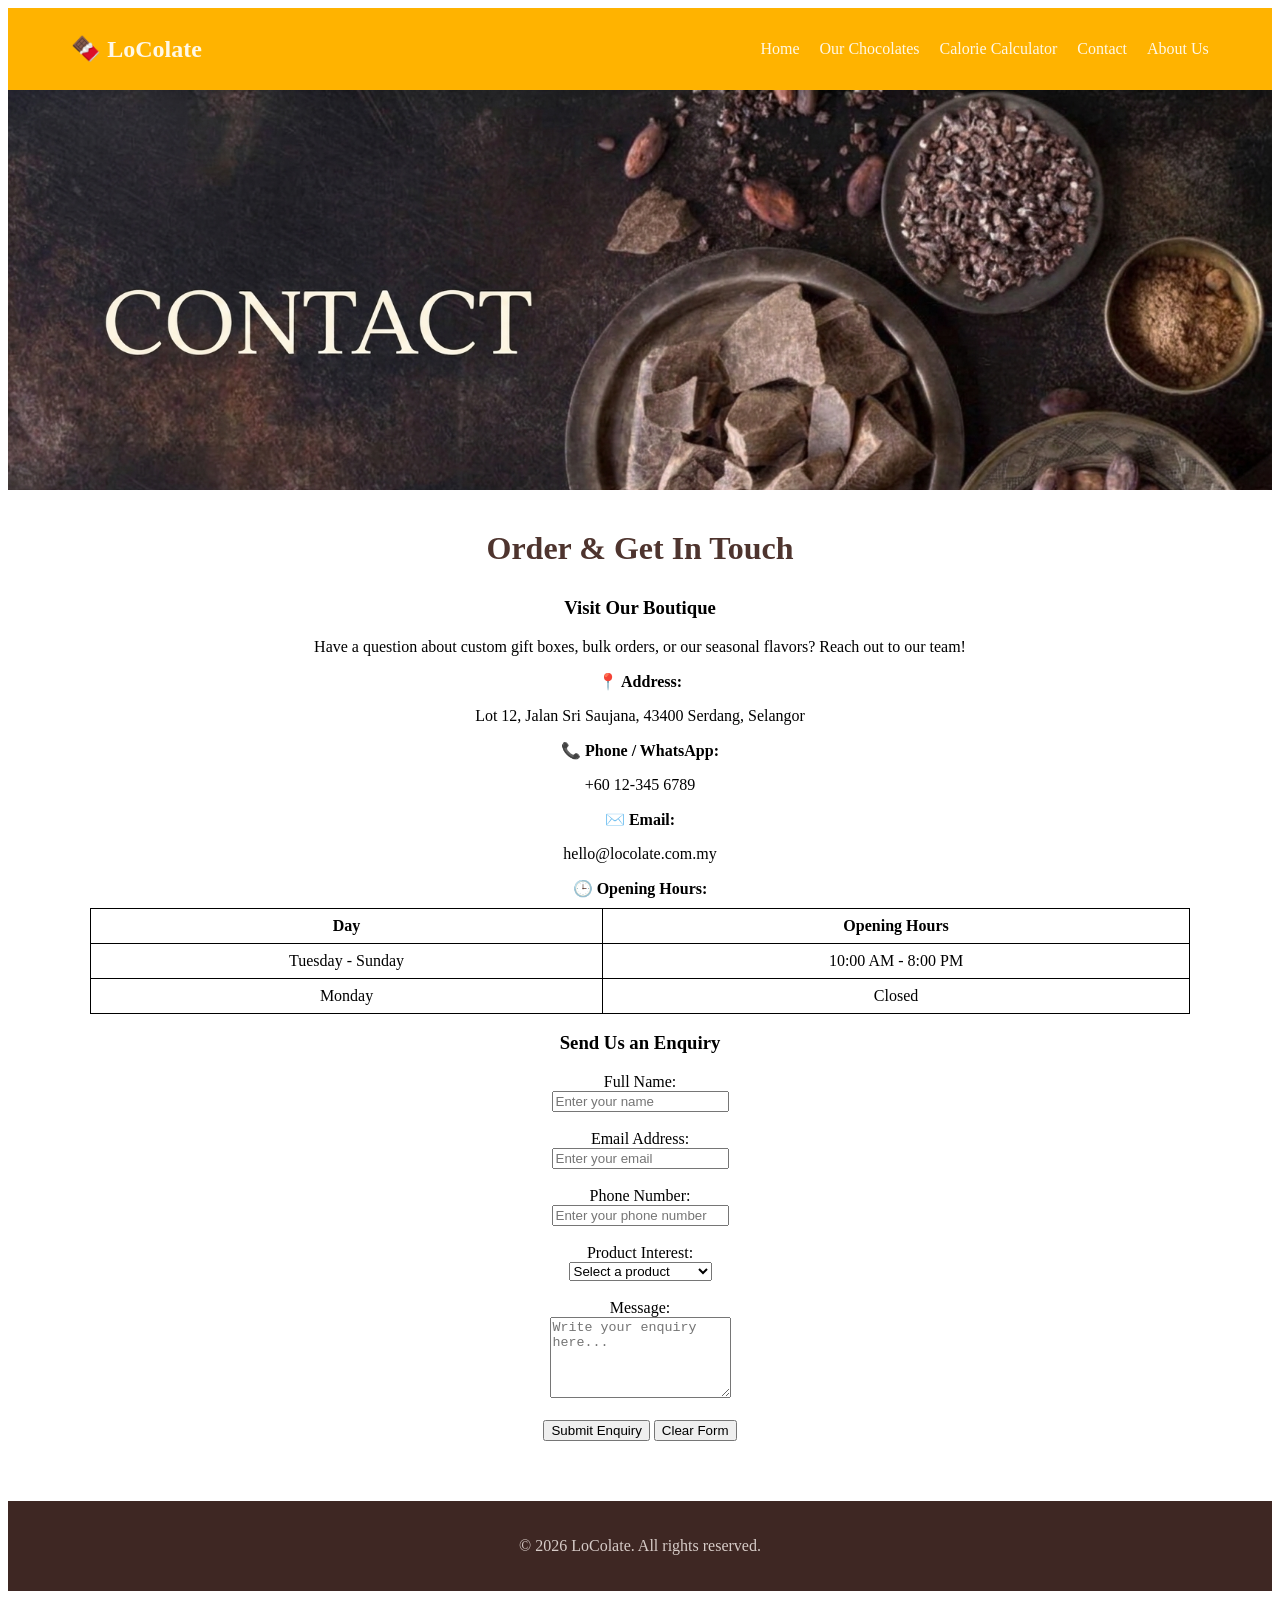
<file: contact.html>
<!DOCTYPE html>
<html lang="en">
<head>
    <meta charset="UTF-8">
    <meta name="viewport" content="width=device-width, initial-scale=1.0">
    <title>LoColate | Order & Contact</title>
    <link rel="stylesheet" href="style.css">
</head>

<body>

    <nav class="navbar">
        <div class="logo">🍫 LoColate</div>
        <ul class="nav-links">
            <li><a href="index.html">Home</a></li>
            <li><a href="menu.html">Our Chocolates</a></li>
            <li><a href="scaler.html">Calorie Calculator</a></li>
            <li><a href="contact.html">Contact</a></li>
            <li><a href="about.html">About Us</a></li>
        </ul>
    </nav>

    <header class="banner">
        <img src="contact.jpg" alt="contact Banner">
    </header>

    <main class="container">
        <h2>Order & Get In Touch</h2>

        <div>

            <div>
                <h3>Visit Our Boutique</h3>
                <p>Have a question about custom gift boxes, bulk orders, or our seasonal flavors? Reach out to our team!</p>

                <div>
                    <strong>📍 Address:</strong>
                    <p>Lot 12, Jalan Sri Saujana, 43400 Serdang, Selangor</p>
                </div>

                <div>
                    <strong>📞 Phone / WhatsApp:</strong>
                    <p>+60 12-345 6789</p>
                </div>

                <div>
                    <strong>✉️ Email:</strong>
                    <p>hello@locolate.com.my</p>
                </div>

                <div>
                    <strong>🕒 Opening Hours:</strong>

                    <table style="width: 100%; border-collapse: collapse; margin-top: 10px;">
                        <tr>
                            <th style="border: 1px solid black; padding: 8px;">Day</th>
                            <th style="border: 1px solid black; padding: 8px;">Opening Hours</th>
                        </tr>

                        <tr>
                            <td style="border: 1px solid black; padding: 8px;">Tuesday - Sunday</td>
                            <td style="border: 1px solid black; padding: 8px;">10:00 AM - 8:00 PM</td>
                        </tr>

                        <tr>
                            <td style="border: 1px solid black; padding: 8px;">Monday</td>
                            <td style="border: 1px solid black; padding: 8px;">Closed</td>
                        </tr>
                    </table>
                </div>
            </div>

            <div>
                <h3>Send Us an Enquiry</h3>

                <form onsubmit="submitEnquiry(event)">
                    <label for="name">Full Name:</label><br>
                    <input type="text" id="name" name="name" placeholder="Enter your name" required>
                    <br><br>

                    <label for="email">Email Address:</label><br>
                    <input type="email" id="email" name="email" placeholder="Enter your email" required>
                    <br><br>

                    <label for="phone">Phone Number:</label><br>
                    <input type="tel" id="phone" name="phone" placeholder="Enter your phone number">
                    <br><br>

                    <label for="product">Product Interest:</label><br>
                    <select id="product" name="product">
                        <option value="">Select a product</option>
                        <option value="chocolate-cake">Chocolate Cake</option>
                        <option value="chocolate-croissant">Chocolate Croissant</option>
                        <option value="chocolate-box">Chocolate Gift Box</option>
                        <option value="others">Others</option>
                    </select>
                    <br><br>

                    <label for="message">Message:</label><br>
                    <textarea id="message" name="message" rows="5" placeholder="Write your enquiry here..." required></textarea>
                    <br><br>

                    <button type="submit">Submit Enquiry</button>
                    <button type="reset">Clear Form</button>
                </form>
            </div>

        </div>
    </main>

    <script src="script.js"></script>

    <footer>
        <p>&copy; 2026 LoColate. All rights reserved.</p>
    </footer>

</body>
</html>
</file>
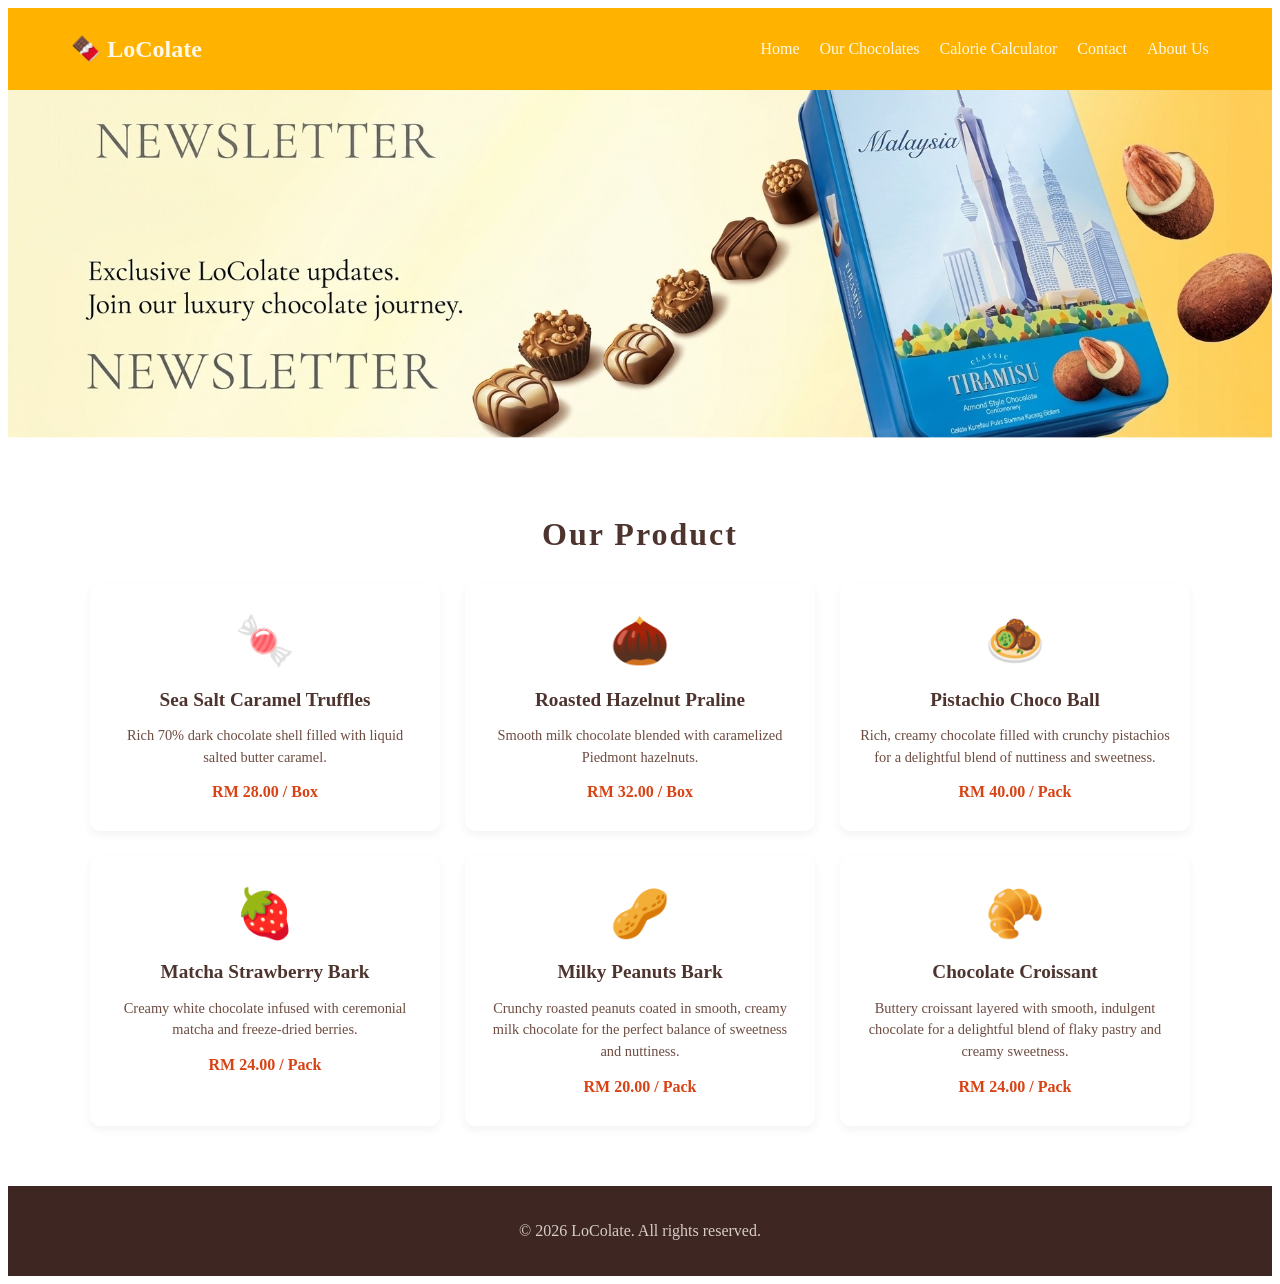
<file: menu.html>
<!DOCTYPE html>
<html lang="en">
<head>

    <meta charset="UTF-8">
    <meta name="viewport" content="width=device-width, initial-scale=1.0">
    <title>LoColate | Menu</title>
    <link rel="stylesheet" href="style.css">

</head>

<body>
    
    <nav class="navbar">
        <div class="logo">🍫 LoColate</div>
        <ul class="nav-links">
            <li><a href="index.html">Home</a></li>
            <li><a href="menu.html">Our Chocolates</a></li>
            <li><a href="scaler.html">Calorie Calculator</a></li>
            <li><a href="contact.html">Contact</a></li>
            <li><a href="about.html">About Us</a></li>
        </ul>
    </nav>

    <header class="banner">
        <img src="product.png" alt="About Us Banner">
    </header>

    <div class="container">
        <h2 class="main-title">Our Product</h2>
        <div class="grid">
            
            <div class="card">
                <div class="icon">🍬</div>
                <h3>Sea Salt Caramel Truffles</h3>
                <p>Rich 70% dark chocolate shell filled with liquid salted butter caramel.</p>
                <span class="price">RM 28.00 / Box</span>
            </div>

            <div class="card">
                <div class="icon">🌰</div>
                <h3>Roasted Hazelnut Praline</h3>
                <p>Smooth milk chocolate blended with caramelized Piedmont hazelnuts.</p>
                <span class="price">RM 32.00 / Box</span>
            </div>

            <div class="card">
                <div class="icon">🧆</div>
                <h3>Pistachio Choco Ball</h3>
                <p>Rich, creamy chocolate filled with crunchy pistachios for a delightful blend of nuttiness and sweetness.</p>
                <span class="price">RM 40.00 / Pack</span>
            </div>

            <div class="card">
                <div class="icon">🍓</div>
                <h3>Matcha Strawberry Bark</h3>
                <p>Creamy white chocolate infused with ceremonial matcha and freeze-dried berries.</p>
                <span class="price">RM 24.00 / Pack</span>
            </div>

            <div class="card">
                <div class="icon">🥜</div>
                <h3>Milky Peanuts Bark</h3>
                <p>Crunchy roasted peanuts coated in smooth, creamy milk chocolate for the perfect balance of sweetness and nuttiness.</p>
                <span class="price">RM 20.00 / Pack</span>
            </div>

            <div class="card">
                <div class="icon">🥐</div>
                <h3>Chocolate Croissant</h3>
                <p>Buttery croissant layered with smooth, indulgent chocolate for a delightful blend of flaky pastry and creamy sweetness.</p>
                <span class="price">RM 24.00 / Pack</span>
            </div>

            
        </div>
    </div>

    <footer>
        <p>&copy; 2026 LoColate. All rights reserved.</p>
    </footer>

</body>

</html>
</file>
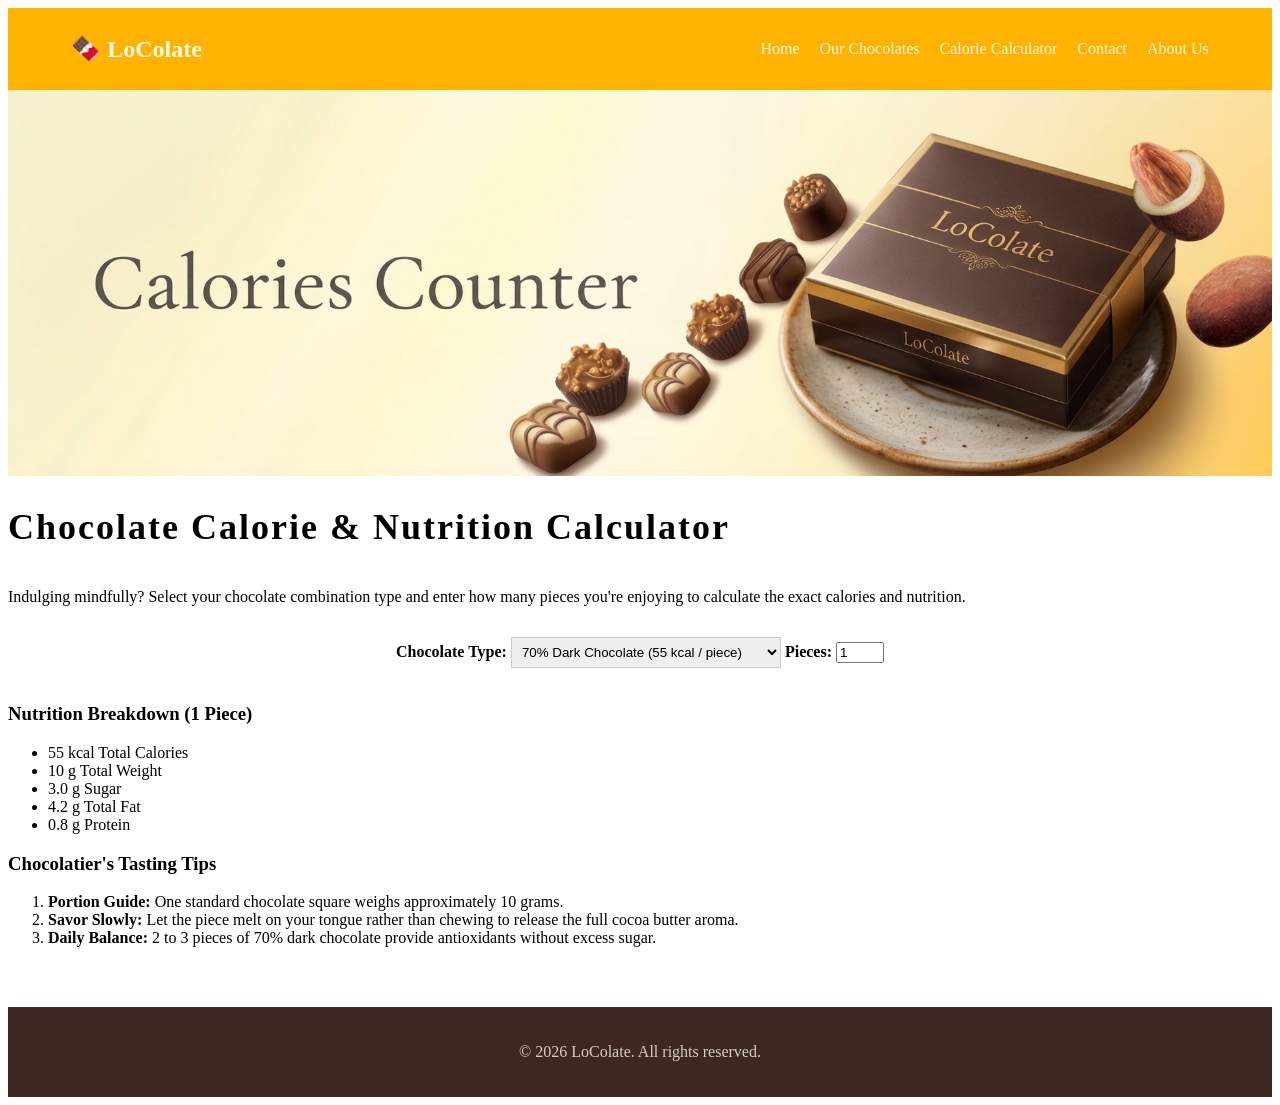
<file: scaler.html>
<!DOCTYPE html>
<html lang="en">

<head>
    <meta charset="UTF-8">
    <meta name="viewport" content="width=device-width, initial-scale=1.0">
    <title>LoColate | Calculator</title>
    <link rel="stylesheet" href="style.css">
</head>

<body>

    <nav class="navbar">
        <div class="logo">🍫 LoColate</div>
        <ul class="nav-links">
            <li><a href="index.html" >Home</a></li>
            <li><a href="menu.html">Our Chocolates</a></li>
            <li><a href="scaler.html">Calorie Calculator</a></li>
            <li><a href="contact.html">Contact</a></li>
            <li><a href="about.html">About Us</a></li>
        </ul>
    </nav>

    <header class="banner">
        <img src="scaler.jpg" alt="Scaler Banner">
    </header>

    <main>
        <h2 class="main-title">Chocolate Calorie & Nutrition Calculator</h2>
        <p>Indulging mindfully? Select your chocolate combination type and enter how many pieces you're enjoying to calculate the exact calories and nutrition.</p>

        <div class="servings-box">
            <label for="chocoType"><strong>Chocolate Type:</strong></label>
            <select id="chocoType">
                <option value="dark">70% Dark Chocolate (55 kcal / piece)</option>
                <option value="milk">Creamy Milk Chocolate (60 kcal / piece)</option>
                <option value="white">Velvet White Chocolate (65 kcal / piece)</option>
            </select>

            <label for="piecesInput"><strong>Pieces:</strong></label>
            <input type="number" id="piecesInput" value="1" min="1" max="50">
        </div>

        <div class="recipe-card">
            <h3>Nutrition Breakdown (<span id="pieceCountDisplay">1</span> Piece)</h3>
            <ul class="ingredient-list">
                <li><span id="calories">55</span> kcal <span class="ingredient">Total Calories</span></li>
                <li><span id="weight">10</span> g <span class="ingredient">Total Weight</span></li>
                <li><span id="sugar">3.0</span> g <span class="ingredient">Sugar</span></li>
                <li><span id="fat">4.2</span> g <span class="ingredient">Total Fat</span></li>
                <li><span id="protein">0.8</span> g <span class="ingredient">Protein</span></li>
            </ul>
        </div>

        <div class="instructions-card">
            <h3>Chocolatier's Tasting Tips</h3>
            <ol>
                <li><strong>Portion Guide:</strong> One standard chocolate square weighs approximately 10 grams.</li>
                <li><strong>Savor Slowly:</strong> Let the piece melt on your tongue rather than chewing to release the full cocoa butter aroma.</li>
                <li><strong>Daily Balance:</strong> 2 to 3 pieces of 70% dark chocolate provide antioxidants without excess sugar.</li>
            </ol>
        </div>
    </main>

    <footer>
        <p>&copy; 2026 LoColate. All rights reserved.</p>
    </footer>

    <script src="script.js"></script>

</body>

</html>
</file>
<file: style.css>
/* Home Page Style */

.navbar {
    display: flex;
    justify-content: space-between;
    align-items: center;
    background-color: #FFB300;
    padding: 1rem 5%;
    position: sticky;
    top: 0;
    z-index: 100;
}

.logo {
    color: #FFF8E7;
    font-size: 1.5rem;
    font-weight: bold;
}

.nav-links {
    list-style: none;
    display: flex;
    gap: 20px;
}

.nav-links a {
    color: #FFF8E7;
    text-decoration: none;
}

.nav-links a:hover {
    color: #4E342E;
}

.btn {
    background-color: #D84315;
    color: white;
    padding: 12px 25px;
    border: none;
    border-radius: 5px;
    text-decoration: none;
    font-weight: bold;
    cursor: pointer;
}

#musicBtn {
    position: fixed;
    bottom: 20px;
    right: 20px;
    background-color: #5c3524;
    color: white;
    border: none;
    padding: 10px 15px;
    cursor: pointer;
}

.btn:hover {
    background-color: #BF360C;
}

#musicBtn:hover {
    background-color: #8b5a3c;
    transform: scale(1.05);
}

.specialty-section {
  width: 80%;
  margin: 40px auto;
  text-align: center;
}

.main-title {
  font-size: 36px;
  margin-bottom: 40px;
  letter-spacing: 2px;
}

.content-box {
  display: flex;
  align-items: center;
  justify-content: space-between;
}

.text-side {
  width: 45%;
  text-align: center;
}

.text-side h3 {
  font-size: 24px;
  margin-bottom: 15px;
  letter-spacing: 1px;
}

.text-side p {
  font-size: 14px;
  line-height: 1.6;
  color: #555555;
}

.image-side {
  width: 45%;
}

.image-side img {
  width: 100%;
  height: auto;
}

footer {
    background-color: #3E2723;
    color: #D7CCC8;
    text-align: center;
    padding: 20px;
    margin-top: 60px;
}

/* Menu Page Style*/

.container {
    max-width: 1100px;
    margin: 40px auto;
    padding: 0 20px;
    text-align: center;
}

.container h2 {
    font-size: 2rem;
    color: #4E342E;
    margin-bottom: 30px;
}

.grid {
    display: grid;
    grid-template-columns: repeat(auto-fit, minmax(280px, 1fr));
    gap: 25px;
}

.card {
    background: #fff;
    padding: 30px 20px;
    border-radius: 10px;
    box-shadow: 0 4px 10px rgba(0, 0, 0, 0.05);
    transition: transform 0.2s ease;
}

.card:hover {
    transform: translateY(-5px);
}

.icon {
    font-size: 3rem;
    margin-bottom: 15px;
}

.card h3 {
    font-size: 1.2rem;
    color: #4E342E;
    margin-bottom: 10px;
}

.card p {
    font-size: 0.9rem;
    color: #6D4C41;
    line-height: 1.5;
    margin-bottom: 15px;
}

.price {
    font-weight: 600;
    color: #D84315;
}

/* About Us Page */

.banner {
    width: 100%;
    max-height: 400px;
    overflow: hidden;
}

.banner img {
    width: 100%;
    height: 100%;
    object-fit: cover;
    display: block;
    object-position: center;
}

/* Scaler */
.servings-box {
    background-color: white;
    padding: 15px;
    margin-bottom: 20px;
    text-align: center;
}

.servings-box select {
    padding: 6px;
    border: 1px solid #ccc;
    cursor: pointer;
}
</file>
